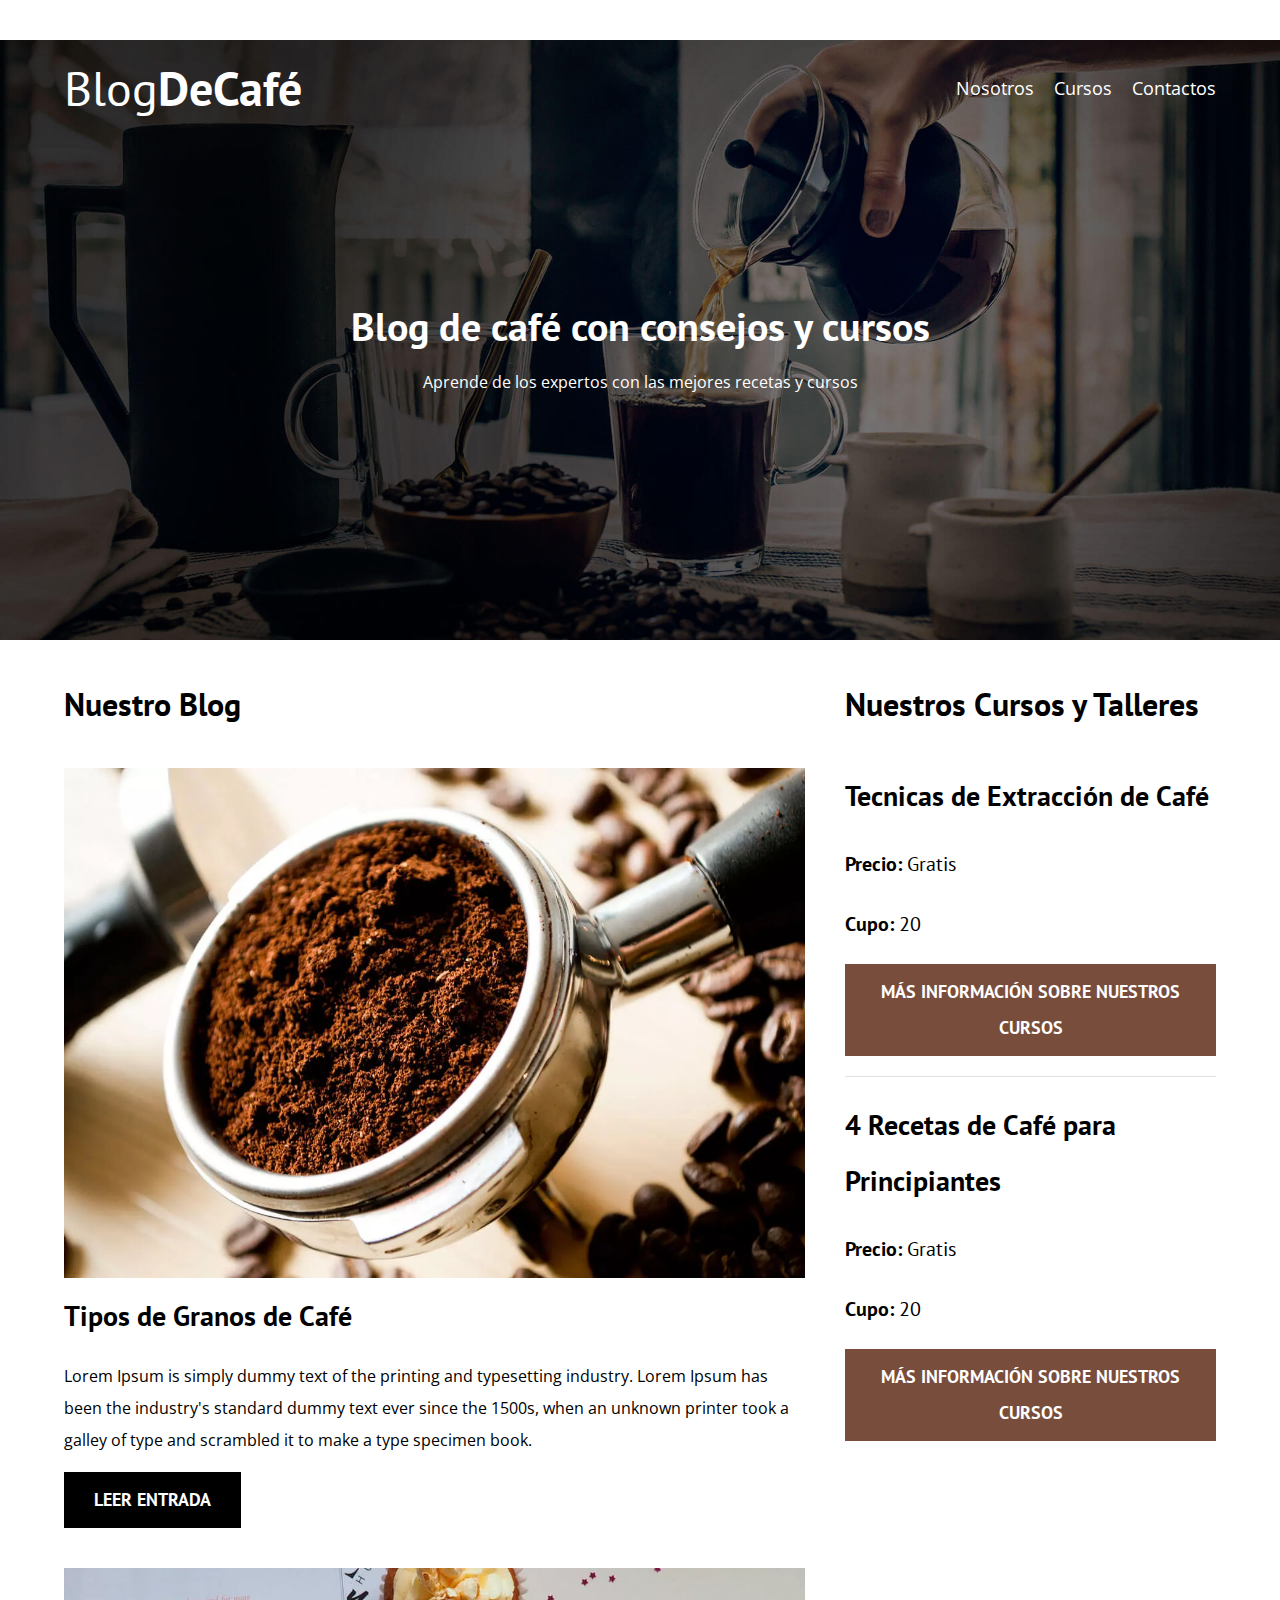
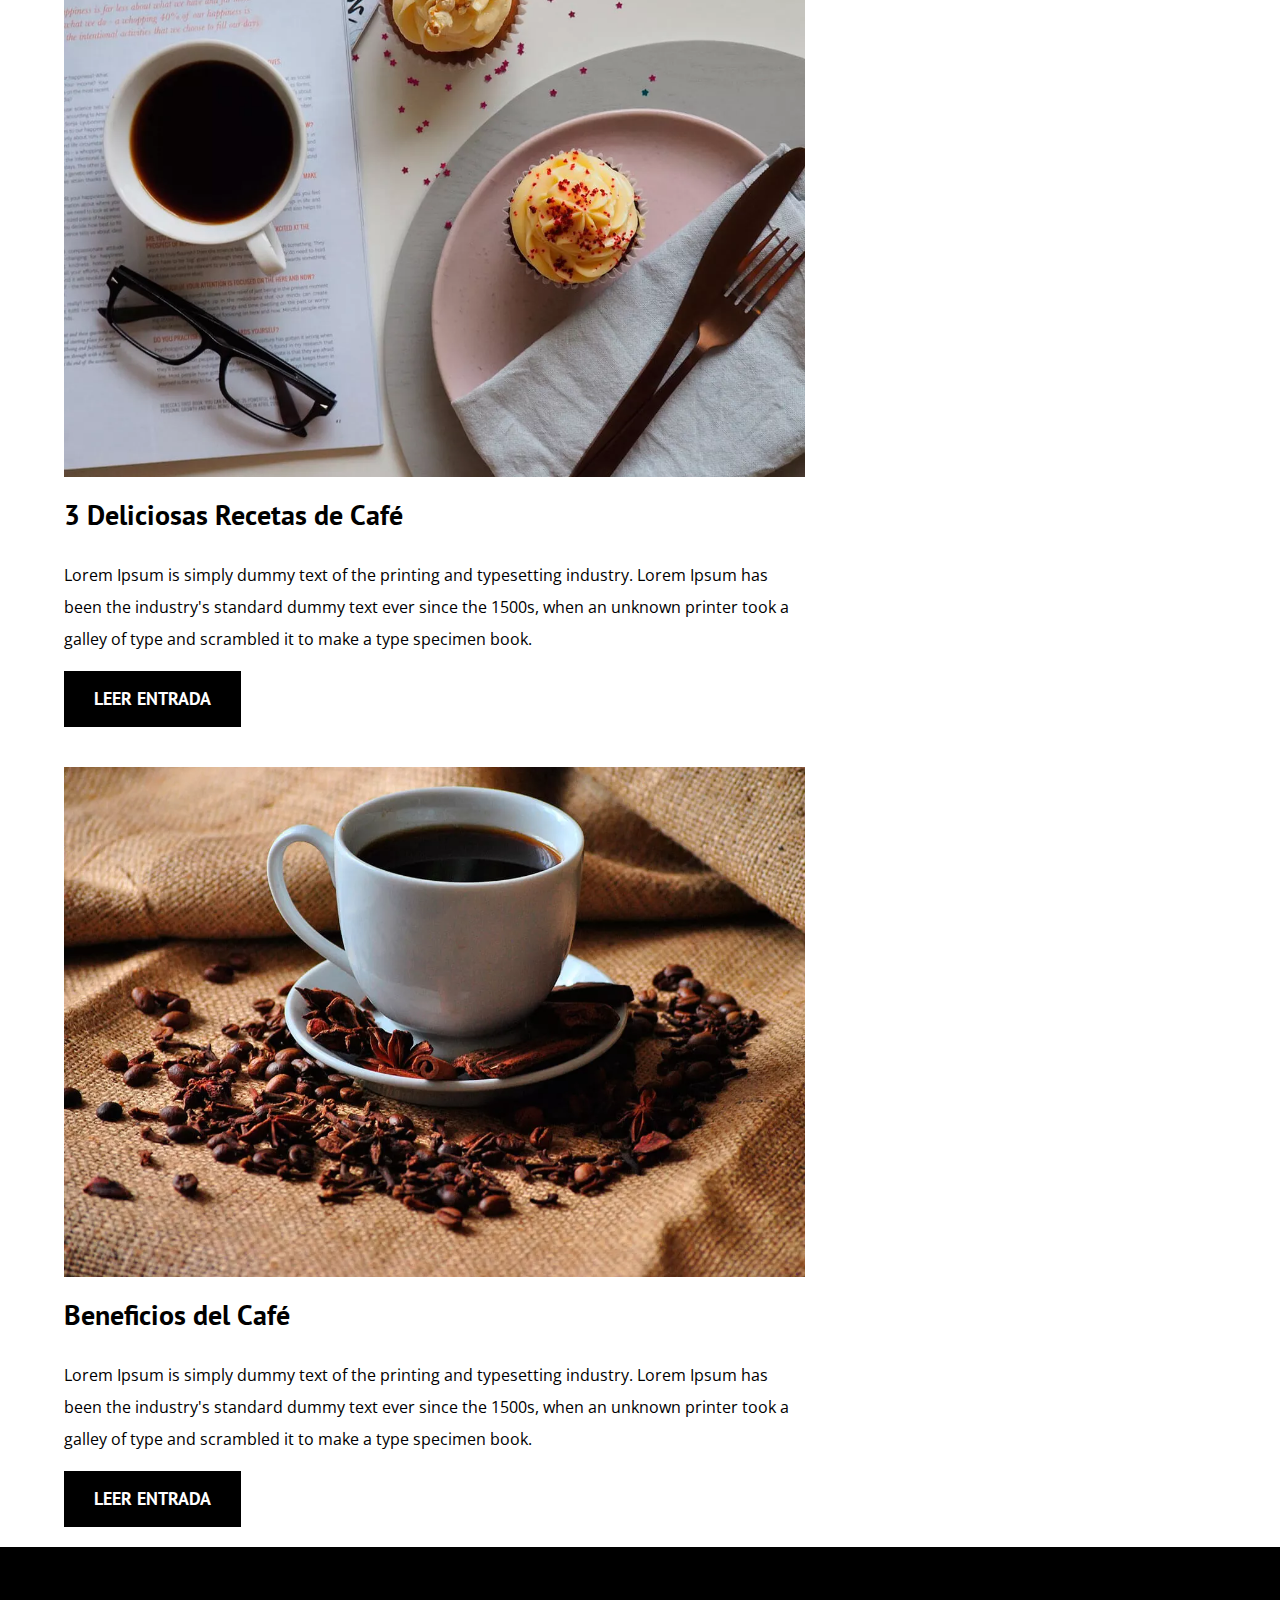
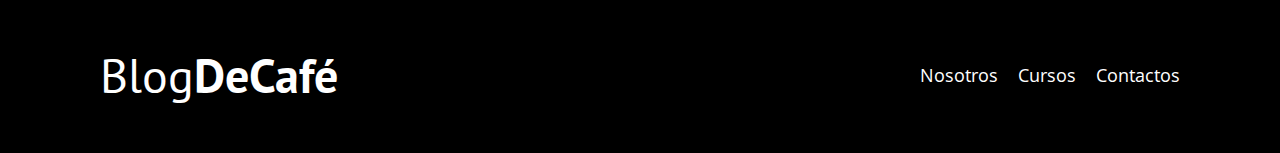
<file: index.html>
<!DOCTYPE html>
<html lang="en">
    <head>
        <meta charset="UTF-8"> <!--UTF-8 permite que lea las letras que en ingles no se usan como la Ñ-->
        <meta name="viewport" content="width=device-width, initial-scale=1.0"> <!--dependiendo del dispositivo, esto permite que se muestre de forma proporcional-->
        <title>BlogDeCafé</title>
        <meta name="description" content="Pagina web de blog de café">

        <!--Prefetch: cargar la sgte pagina lo mas rapido posible-->
        <link rel="prefetch" href="nosotros.html" as="document">




         <!--Preload:  cargar los elementos lo antes posible-->
         <link rel="preload" href="css/normalize.css" as="style">
         <link rel="stylesheet" href="css/normalize.css">

         <link rel="preload" href="https://fonts.googleapis.com/css2?family=Open+Sans&family=PT+Sans:wght@400;700&family=Staatliches&display=swap"
         crossorigin="crossorigin" as="font">
         <link href="https://fonts.googleapis.com/css2?family=Open+Sans&family=PT+Sans:wght@400;700&family=Staatliches&display=swap" rel="stylesheet">
        

        <link rel="preload" href="css/styles.css" as="style">
        <link rel="stylesheet" href="css/styles.css">

        
       
        
    </head>
    <body>

        <header class="header">

            <div class="contenedor">
                <div class="barra">
                    <a class="logo" href="index.html">
                        <h1 class="logo__nombre no-margin centrar-texto">Blog<span class="logo__bold">DeCafé</span></h1>
                    </a>

                    <nav class="navegacion">
                        <a href="nosotros.html" class="navegacion__enlace">Nosotros</a>
                        <a href="cursos.html" class="navegacion__enlace">Cursos</a>
                        <a href="contacto.html" class="navegacion__enlace">Contactos</a>
                     
                    </nav>
                </div>
            </div>

        <div class="header__texto">
            <h2 class="no-margin">Blog de café con consejos y cursos</h2>
            <p class="no-margin">Aprende de los expertos con las mejores recetas y cursos</p>
        </div>
    </header>

    <div class="contenedor contenido-principal">
        <main class="blog">
            <h3>Nuestro Blog</h3>

                <article class="entrada">
                    <div class="entrada__imagen">
                        <picture>
                            <source loading="lazy" srcset="img/blog1.webp" type="image/webp">  <!--esto es para usar formato webp, un formato de imagenes mas liviano-->
                             <img loading="lazy" src="img/blog1.jpg" alt="imagen blog">
                        </picture>
                        <!--Lazy Loading: para que un usuario pueda descargar elementos automaticamente-->
                    </div>

                    <div class="entrada__contenido">
                        <h4 class="no-margin">Tipos de Granos de Café</h4>
                            <p>Lorem Ipsum is simply dummy text of the printing and typesetting industry. 
                                Lorem Ipsum has been the industry's standard dummy text ever since the 1500s, 
                                when an unknown printer took a galley of type and scrambled it to make a type specimen book.</p>
                            <a href="entrada.html"class="boton boton--primario">Leer Entrada</a>
                    </div>
                </article>


                <article class="entrada">
                    <div class="entrada__imagen">
                        <picture>
                            <source loading="lazy" srcset="img/blog2.webp" type="image/webp">
                            <img loading="lazy" src="img/blog2.jpg" alt="imagen blog">
                        </picture>
                        
                    </div>

                    <div class="entrada__contenido">
                        <h4 class="no-margin">3 Deliciosas Recetas de Café</h4>
                            <p>Lorem Ipsum is simply dummy text of the printing and typesetting industry. 
                                Lorem Ipsum has been the industry's standard dummy text ever since the 1500s, 
                                when an unknown printer took a galley of type and scrambled it to make a type specimen book.</p>
                            <a href="entrada.html"class="boton boton--primario">Leer Entrada</a>
                    </div>
                </article>

                <article class="entrada">
                    <div class="entrada__imagen">
                        <picture>
                            <source loading="lazy" srcset="img/blog3.webp" type="image/webp">
                            <img loading="lazy" src="img/blog3.jpg" alt="imagen blog">
                        </picture>
                        
                    </div>

                    <div class="entrada__contenido">
                        <h4 class="no-margin">Beneficios del Café</h4>
                            <p>Lorem Ipsum is simply dummy text of the printing and typesetting industry. 
                                Lorem Ipsum has been the industry's standard dummy text ever since the 1500s, 
                                when an unknown printer took a galley of type and scrambled it to make a type specimen book.</p>
                            <a href="entrada.html"class="boton boton--primario">Leer Entrada</a>
                    </div>
                </article>


        </main>
        <aside class="sidebar">
            <h3>Nuestros Cursos y Talleres</h3>
            <ul class="cursos no-padding"> <!--lista no ordenada-->
                <li class="widget-curso">
                    <h4 class="no-margin">Tecnicas de Extracción de Café</h4>
                    <p class="widget-curso__label">Precio:
                        <span class="widget-curso__info">Gratis</span>
                    </p>

                    <p class="widget-curso__label">Cupo:
                        <span class="widget-curso__info">20</span>
                    </p>

                    <a href="entrada.html"class="boton boton--secundario">Más Información sobre nuestros cursos</a>

                </li>

                <li class="widget-curso">
                    <h4 class="no-margin">4 Recetas de Café para Principiantes</h4>
                    <p class="widget-curso__label">Precio:
                        <span class="widget-curso__info">Gratis</span>
                    </p>

                    <p class="widget-curso__label">Cupo:
                        <span class="widget-curso__info">20</span>
                    </p>

                    <a href="entrada.html"class="boton boton--secundario">Más Información sobre nuestros cursos</a>

                </li>
            </ul>
        </aside>
     </div>

     <footer class="footer">
        <div class="contenedor">
            <div class="barra">
                <a class="logo" href="index.html">
                    <h1 class="logo__nombre no-margin centrar-texto">Blog<span class="logo__bold">DeCafé</span></h1>
                </a>

                <nav class="navegacion">
                    <a href="nosotros.html" class="navegacion__enlace">Nosotros</a>
                    <a href="cursos.html" class="navegacion__enlace">Cursos</a>
                    <a href="contacto.html" class="navegacion__enlace">Contactos</a>
                 
                </nav>
            </div>

        </div>

         

    </footer>


<script src="js/modernizs.js"></script>


    </body>
</html>
</file>
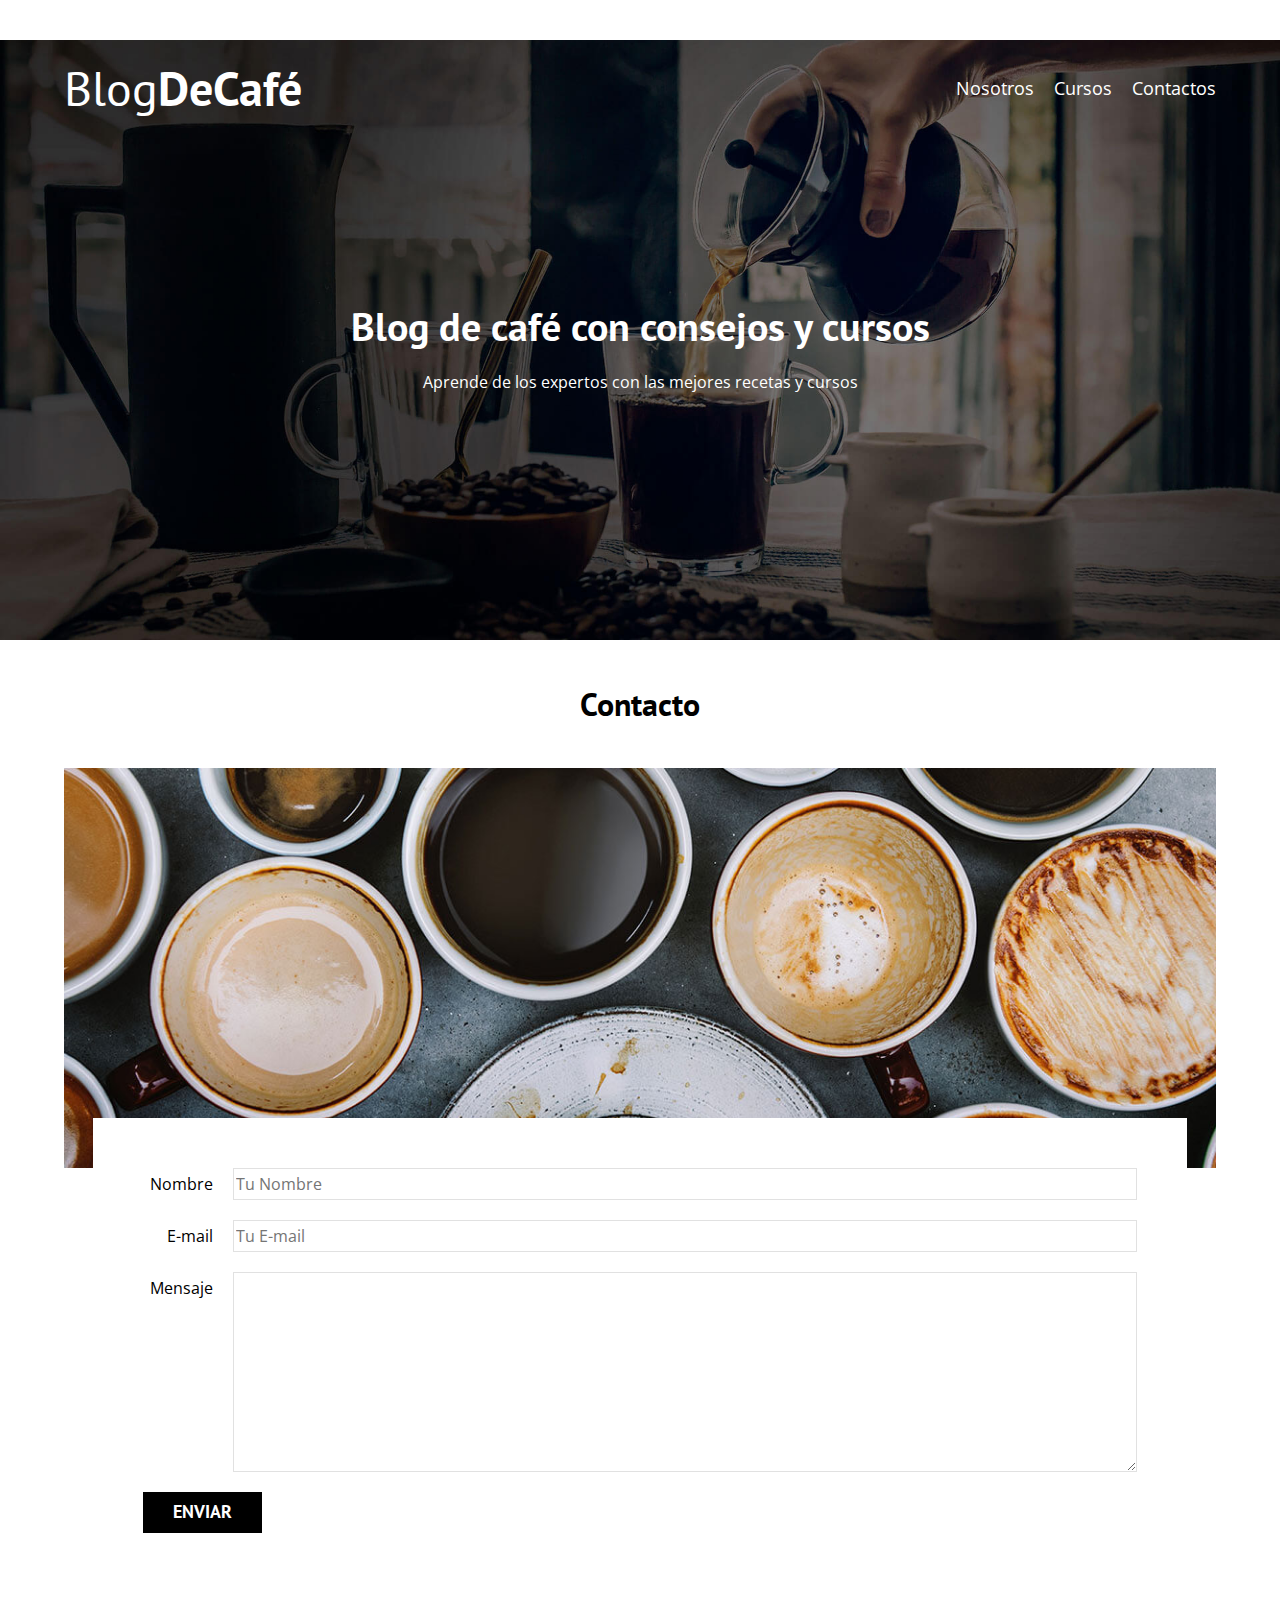
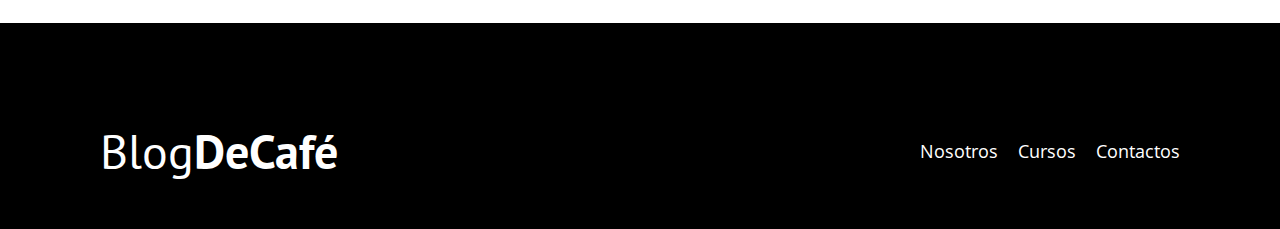
<file: contacto.html>
<!DOCTYPE html>
<html lang="en">
    <head>
        <meta charset="UTF-8">
        <meta name="viewport" content="width=device-width, initial-scale=1.0">
        <title>BlogDeCafé</title>
        <link rel="stylesheet" href="css/normalize.css">
        <link rel="preconnect" href="https://fonts.googleapis.com">
<link rel="preconnect" href="https://fonts.gstatic.com" crossorigin>
<link href="https://fonts.googleapis.com/css2?family=Open+Sans&family=PT+Sans:wght@400;700&family=Staatliches&display=swap" rel="stylesheet">
        <link rel="stylesheet" href="css/styles.css">
    </head>
    <body>

        <header class="header">

            <div class="contenedor">
                <div class="barra">
                    <a class="logo" href="index.html">
                        <h1 class="logo__nombre no-margin centrar-texto">Blog<span class="logo__bold">DeCafé</span></h1>
                    </a>

                    <nav class="navegacion">
                        <a href="nosotros.html" class="navegacion__enlace">Nosotros</a>
                        <a href="cursos.html" class="navegacion__enlace">Cursos</a>
                        <a href="contacto.html" class="navegacion__enlace">Contactos</a>
                     
                    </nav>
                </div>
            </div>

        <div class="header__texto">
            <h2 class="no-margin">Blog de café con consejos y cursos</h2>
            <p class="no-margin">Aprende de los expertos con las mejores recetas y cursos</p>
        </div>
    </header>

    <main class="contenedor">
        <h3 class="centrar-texto">Contacto</h3>

        <div class="contacto-bg"></div>

        <form class="formulario">
            <div class="campo">
                <label class="campo__label" for="nombre">Nombre</label> <!--etiquetas--> <!--el for es para dar mas accesibilidad a personas con problemas-->
                <input 
                class="campo__field" 
                type="text" 
                placeholder="Tu Nombre" 
                id="nombre"> <!--la barra para colocar el nombre--> <!--el id es unico, no se puede repetir y ayuda a la accesibilidad-->
                
            </div>

            <div class="campo">
                <label class="campo__label" for="email">E-mail</label> <!--etiquetas--> <!--el for es para dar mas accesibilidad a personas con problemas-->
                <input 
                class="campo__field" 
                type="email" 
                placeholder="Tu E-mail" 
                id="email"> <!--la barra para colocar el nombre--> <!--el id es unico, no se puede repetir y ayuda a la accesibilidad-->
            </div>

            <div class="campo">
                <label class="campo__label" for="mensaje">Mensaje</label> <!--etiquetas--> <!--el for es para dar mas accesibilidad a personas con problemas-->
                <textarea 
                class="campo__field campo__field--textarea"
                id="mensaje"> </textarea>
            </div>

            <div class="campo">
                <input type="submit" value="Enviar" class="boton boton--primario">
            </div>
        </form>


    </main>

     <footer class="footer">
        <div class="contenedor">
            <div class="barra">
                <a class="logo" href="index.html">
                    <h1 class="logo__nombre no-margin centrar-texto">Blog<span class="logo__bold">DeCafé</span></h1>
                </a>

                <nav class="navegacion">
                    <a href="nosotros.html" class="navegacion__enlace">Nosotros</a>
                    <a href="cursos.html" class="navegacion__enlace">Cursos</a>
                    <a href="contacto.html" class="navegacion__enlace">Contactos</a>
                 
                </nav>
            </div>

        </div>

         

    </footer>

    </body>
</html>
</file>
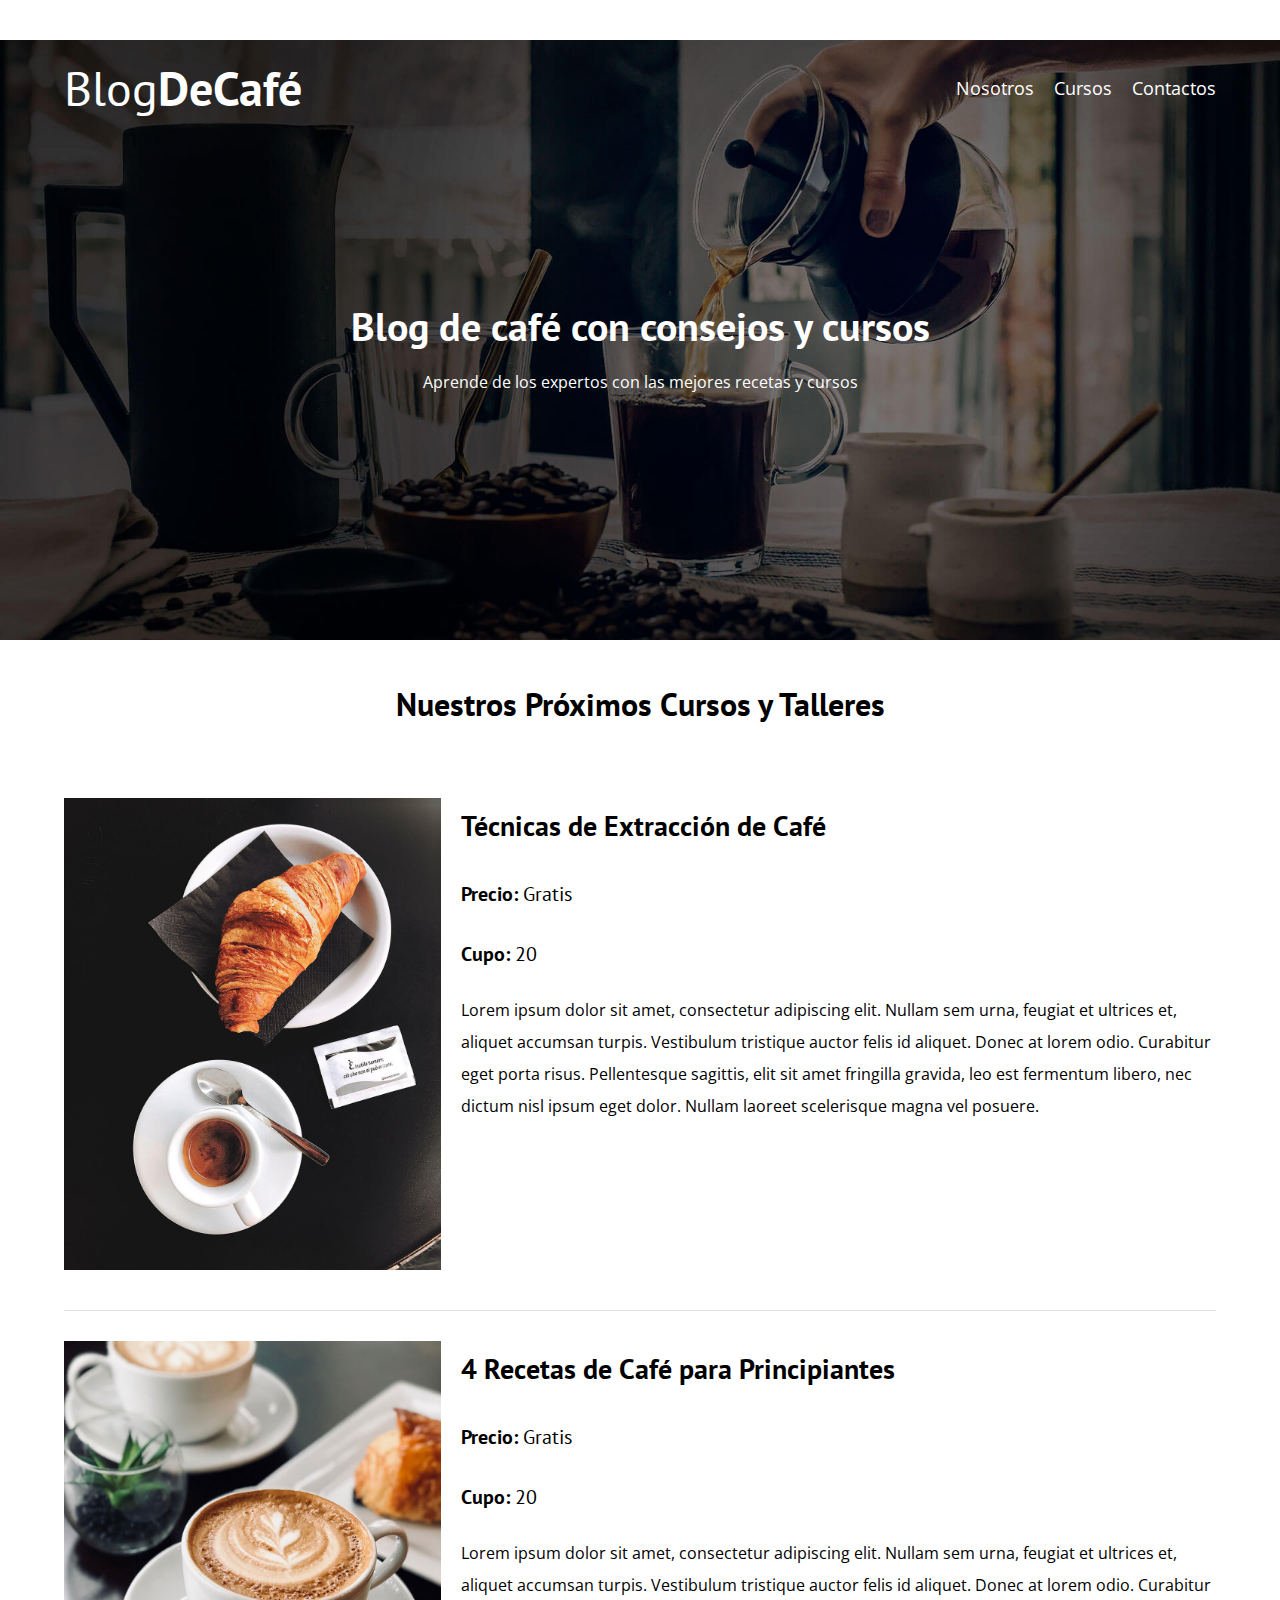
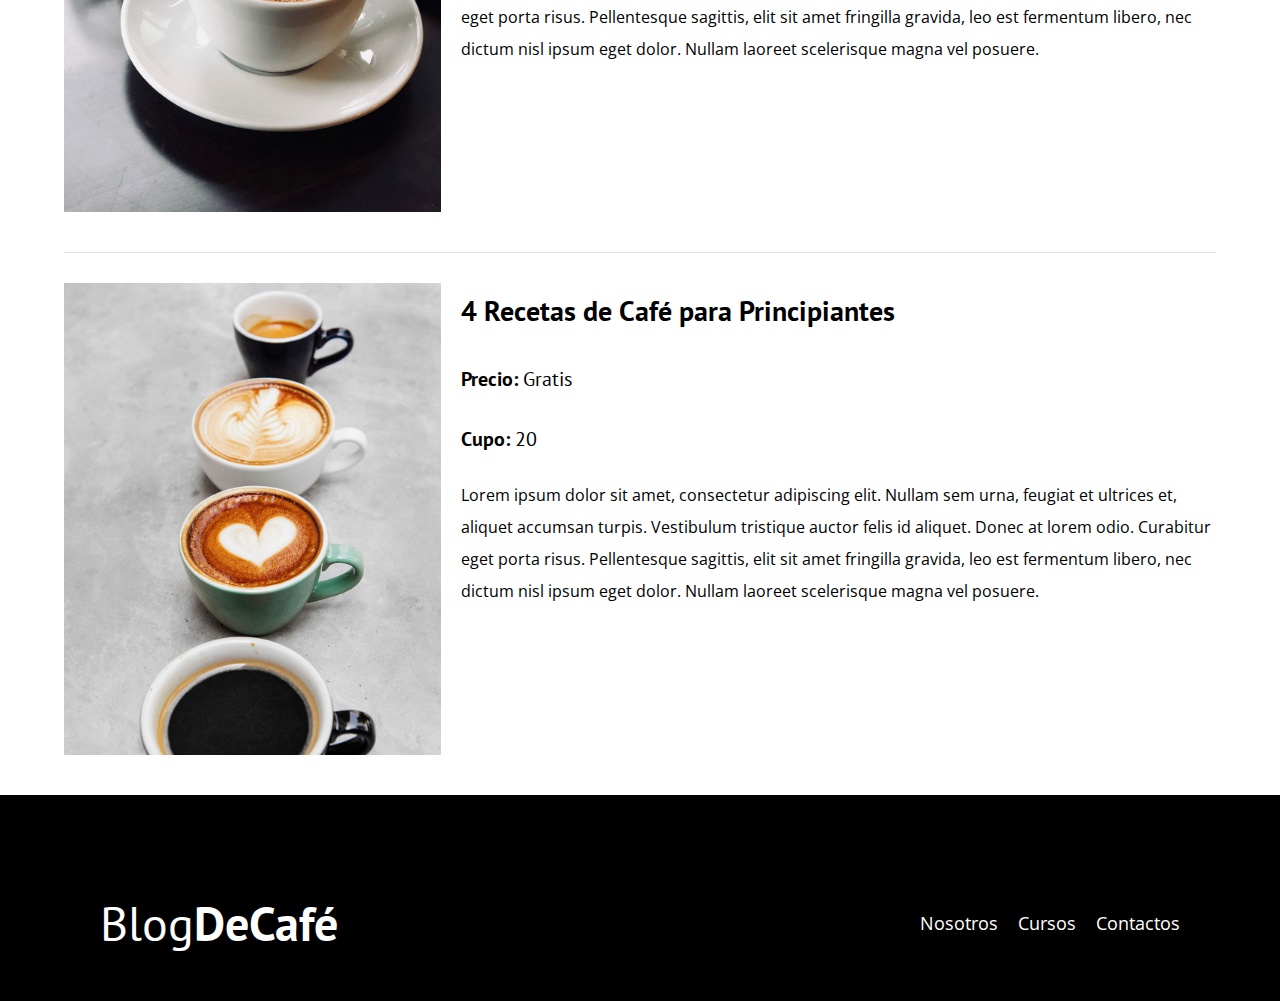
<file: cursos.html>
<!DOCTYPE html>
<html lang="en">
    <head>
        <meta charset="UTF-8">
        <meta name="viewport" content="width=device-width, initial-scale=1.0">
        <title>BlogDeCafé</title>
        <link rel="stylesheet" href="css/normalize.css">
        <link rel="preconnect" href="https://fonts.googleapis.com">
<link rel="preconnect" href="https://fonts.gstatic.com" crossorigin>
<link href="https://fonts.googleapis.com/css2?family=Open+Sans&family=PT+Sans:wght@400;700&family=Staatliches&display=swap" rel="stylesheet">
        <link rel="stylesheet" href="css/styles.css">
    </head>
    <body>

        <header class="header">

            <div class="contenedor">
                <div class="barra">
                    <a class="logo" href="index.html">
                        <h1 class="logo__nombre no-margin centrar-texto">Blog<span class="logo__bold">DeCafé</span></h1>
                    </a>

                    <nav class="navegacion">
                        <a href="nosotros.html" class="navegacion__enlace">Nosotros</a>
                        <a href="cursos.html" class="navegacion__enlace">Cursos</a>
                        <a href="contacto.html" class="navegacion__enlace">Contactos</a>
                     
                    </nav>
                </div>
            </div>

        <div class="header__texto">
            <h2 class="no-margin">Blog de café con consejos y cursos</h2>
            <p class="no-margin">Aprende de los expertos con las mejores recetas y cursos</p>
        </div>
    </header>

    <main class="contenedor">
        <h3 class="centrar-texto">Nuestros Próximos Cursos y Talleres</h3>

        <div class="curso">
            <div class="curso__imagen">
                <img src="img/curso1.jpg" alt="Imagen del curso">
            </div>
            
            <div class="curso__informacion">
                <h4 class="no-margin">Técnicas de Extracción de Café</h4>
                <p class="curso__label">Precio:
                    <span class="curso__info">Gratis</span>
                </p>
                <p class="curso__label">Cupo:
                     <span class="curso__info">20</span>
            </p>

            <p class="curso__descripcion">
                Lorem ipsum dolor sit amet, consectetur adipiscing elit. Nullam sem urna, feugiat et ultrices et, aliquet accumsan turpis. 
                Vestibulum tristique auctor felis id aliquet. Donec at lorem odio. Curabitur eget porta risus. Pellentesque sagittis, 
                elit sit amet fringilla gravida, leo est fermentum libero, nec dictum nisl ipsum eget dolor. Nullam laoreet scelerisque magna 
                vel posuere.
            </p>


            </div> <!--Fin .curso__info-->
        </div><!--Fin .curso-->


        <div class="curso">
            <div class="curso__imagen">
                <img src="img/curso2.jpg" alt="Imagen del curso">
            </div>
            
            <div class="curso__informacion">
                <h4 class="no-margin">4 Recetas de Café para Principiantes</h4>
                <p class="curso__label">Precio:
                    <span class="curso__info">Gratis</span>
                </p>
                <p class="curso__label">Cupo:
                     <span class="curso__info">20</span>
            </p>

            <p class="curso__descripcion">
                Lorem ipsum dolor sit amet, consectetur adipiscing elit. Nullam sem urna, feugiat et ultrices et, aliquet accumsan turpis. 
                Vestibulum tristique auctor felis id aliquet. Donec at lorem odio. Curabitur eget porta risus. Pellentesque sagittis, 
                elit sit amet fringilla gravida, leo est fermentum libero, nec dictum nisl ipsum eget dolor. Nullam laoreet scelerisque magna 
                vel posuere.
            </p>


            </div> <!--Fin .curso__info-->
        </div><!--Fin .curso-->



        <div class="curso">
            <div class="curso__imagen">
                <img src="img/curso3.jpg" alt="Imagen del curso">
            </div>
            
            <div class="curso__informacion">
                <h4 class="no-margin">4 Recetas de Café para Principiantes</h4>
                <p class="curso__label">Precio:
                    <span class="curso__info">Gratis</span>
                </p>
                <p class="curso__label">Cupo:
                     <span class="curso__info">20</span>
            </p>

            <p class="curso__descripcion">
                Lorem ipsum dolor sit amet, consectetur adipiscing elit. Nullam sem urna, feugiat et ultrices et, aliquet accumsan turpis. 
                Vestibulum tristique auctor felis id aliquet. Donec at lorem odio. Curabitur eget porta risus. Pellentesque sagittis, 
                elit sit amet fringilla gravida, leo est fermentum libero, nec dictum nisl ipsum eget dolor. Nullam laoreet scelerisque magna 
                vel posuere.
            </p>


            </div> <!--Fin .curso__info-->
        </div><!--Fin .curso-->


        
    </main>

     <footer class="footer">
        <div class="contenedor">
            <div class="barra">
                <a class="logo" href="index.html">
                    <h1 class="logo__nombre no-margin centrar-texto">Blog<span class="logo__bold">DeCafé</span></h1>
                </a>

                <nav class="navegacion">
                    <a href="nosotros.html" class="navegacion__enlace">Nosotros</a>
                    <a href="cursos.html" class="navegacion__enlace">Cursos</a>
                    <a href="contacto.html" class="navegacion__enlace">Contactos</a>
                 
                </nav>
            </div>

        </div>

         

    </footer>

    </body>
</html>
</file>
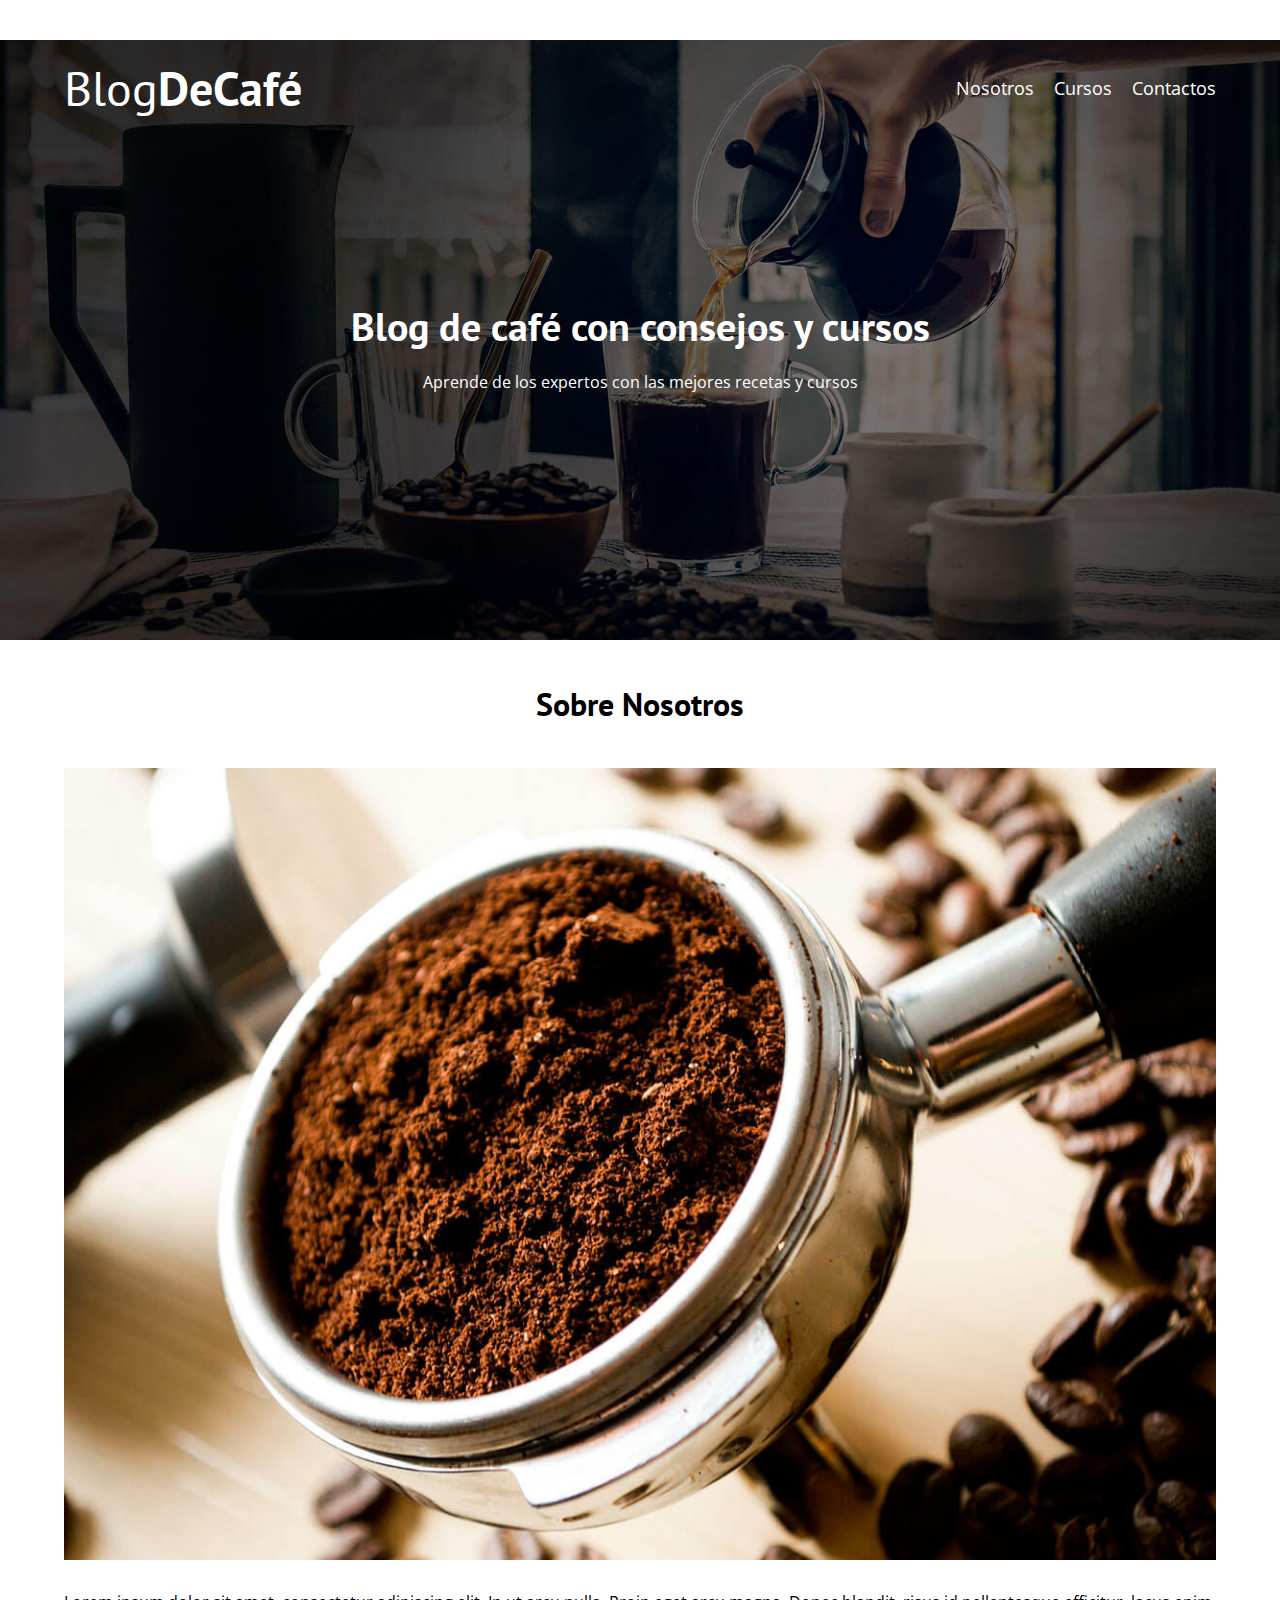
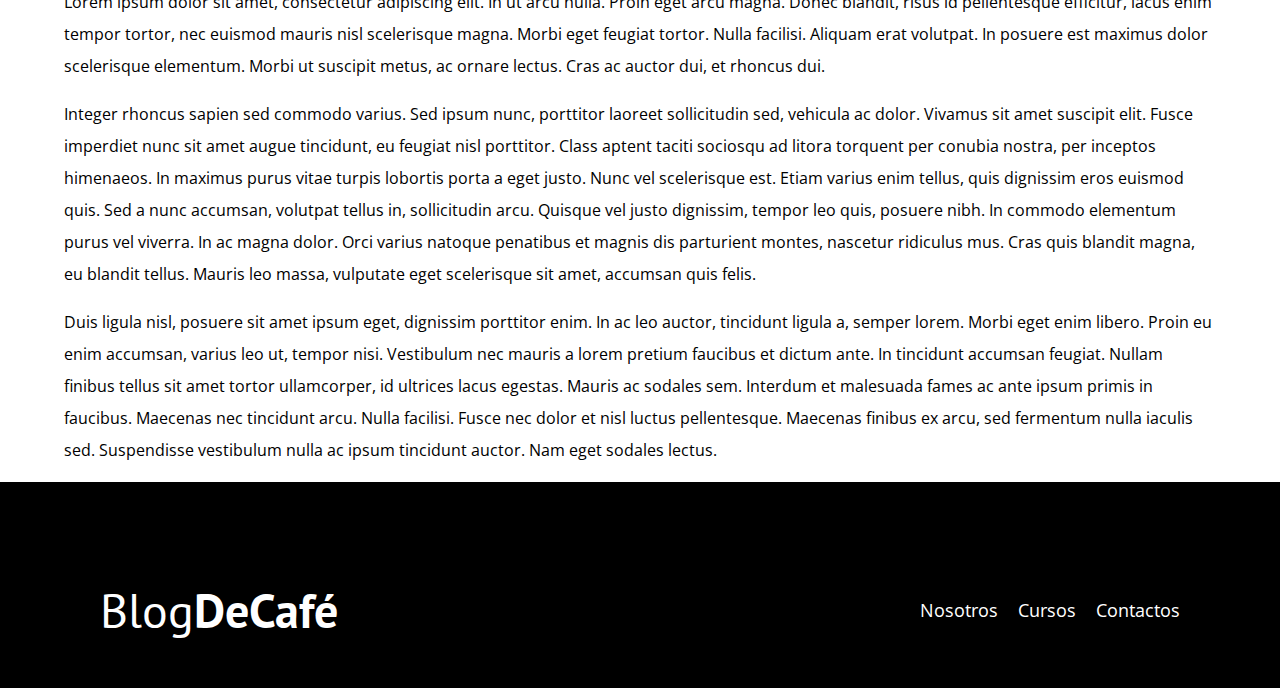
<file: entrada.html>
<!DOCTYPE html>
<html lang="en">
    <head>
        <meta charset="UTF-8"> 
        <meta name="viewport" content="width=device-width, initial-scale=1.0"> 
        <title>BlogDeCafé</title>
        <link rel="stylesheet" href="css/normalize.css">
        <link rel="preconnect" href="https://fonts.googleapis.com">
        <link rel="preconnect" href="https://fonts.gstatic.com" crossorigin>
        <link href="https://fonts.googleapis.com/css2?family=Open+Sans&family=PT+Sans:wght@400;700&family=Staatliches&display=swap" rel="stylesheet">
        <link rel="stylesheet" href="css/styles.css">
    </head>
    <body>

        <header class="header">

            <div class="contenedor">
                <div class="barra">
                    <a class="logo" href="index.html">
                        <h1 class="logo__nombre no-margin centrar-texto">Blog<span class="logo__bold">DeCafé</span></h1>
                    </a>

                    <nav class="navegacion">
                        <a href="nosotros.html" class="navegacion__enlace">Nosotros</a>
                        <a href="cursos.html" class="navegacion__enlace">Cursos</a>
                        <a href="contacto.html" class="navegacion__enlace">Contactos</a>
                     
                    </nav>
                </div>
            </div>

        <div class="header__texto">
            <h2 class="no-margin">Blog de café con consejos y cursos</h2>
            <p class="no-margin">Aprende de los expertos con las mejores recetas y cursos</p>
        </div>
    </header>

    <main class="contenedor">
        <h3 class="centrar-texto">Sobre Nosotros</h3>
        <img src="img/blog1.jpg" alt="imagen del blog">
            <p>Lorem ipsum dolor sit amet, consectetur adipiscing elit. In ut arcu nulla. Proin eget arcu magna. Donec blandit, risus id pellentesque efficitur, lacus enim tempor tortor, nec euismod mauris nisl scelerisque magna. Morbi eget feugiat tortor. Nulla facilisi. Aliquam erat volutpat. In posuere est maximus dolor scelerisque elementum. Morbi ut suscipit metus, ac ornare lectus. Cras ac auctor dui, et rhoncus dui.</p>
            <p>Integer rhoncus sapien sed commodo varius. Sed ipsum nunc, porttitor laoreet sollicitudin sed, vehicula ac dolor. Vivamus sit amet suscipit elit. Fusce imperdiet nunc sit amet augue tincidunt, eu feugiat nisl porttitor. Class aptent taciti sociosqu ad litora torquent per conubia nostra, per inceptos himenaeos. In maximus purus vitae turpis lobortis porta a eget justo. Nunc vel scelerisque est. Etiam varius enim tellus, quis dignissim eros euismod quis. Sed a nunc accumsan, volutpat tellus in, sollicitudin arcu. Quisque vel justo dignissim, tempor leo quis, posuere nibh. In commodo elementum purus vel viverra. In ac magna dolor. Orci varius natoque penatibus et magnis dis parturient montes, nascetur ridiculus mus. Cras quis blandit magna, eu blandit tellus. Mauris leo massa, vulputate eget scelerisque sit amet, accumsan quis felis.</p>
            <p>Duis ligula nisl, posuere sit amet ipsum eget, dignissim porttitor enim. In ac leo auctor, tincidunt ligula a, semper lorem. Morbi eget enim libero. Proin eu enim accumsan, varius leo ut, tempor nisi. Vestibulum nec mauris a lorem pretium faucibus et dictum ante. In tincidunt accumsan feugiat. Nullam finibus tellus sit amet tortor ullamcorper, id ultrices lacus egestas. Mauris ac sodales sem. Interdum et malesuada fames ac ante ipsum primis in faucibus. Maecenas nec tincidunt arcu. Nulla facilisi. Fusce nec dolor et nisl luctus pellentesque. Maecenas finibus ex arcu, sed fermentum nulla iaculis sed. Suspendisse vestibulum nulla ac ipsum tincidunt auctor. Nam eget sodales lectus.</p>
    
    </main>

     <footer class="footer">
        <div class="contenedor">
            <div class="barra">
                <a class="logo" href="index.html">
                    <h1 class="logo__nombre no-margin centrar-texto">Blog<span class="logo__bold">DeCafé</span></h1>
                </a>

                <nav class="navegacion">
                    <a href="nosotros.html" class="navegacion__enlace">Nosotros</a>
                    <a href="cursos.html" class="navegacion__enlace">Cursos</a>
                    <a href="contacto.html" class="navegacion__enlace">Contactos</a>
                 
                </nav>
            </div>

        </div>

         

    </footer>

    </body>
</html>
</file>
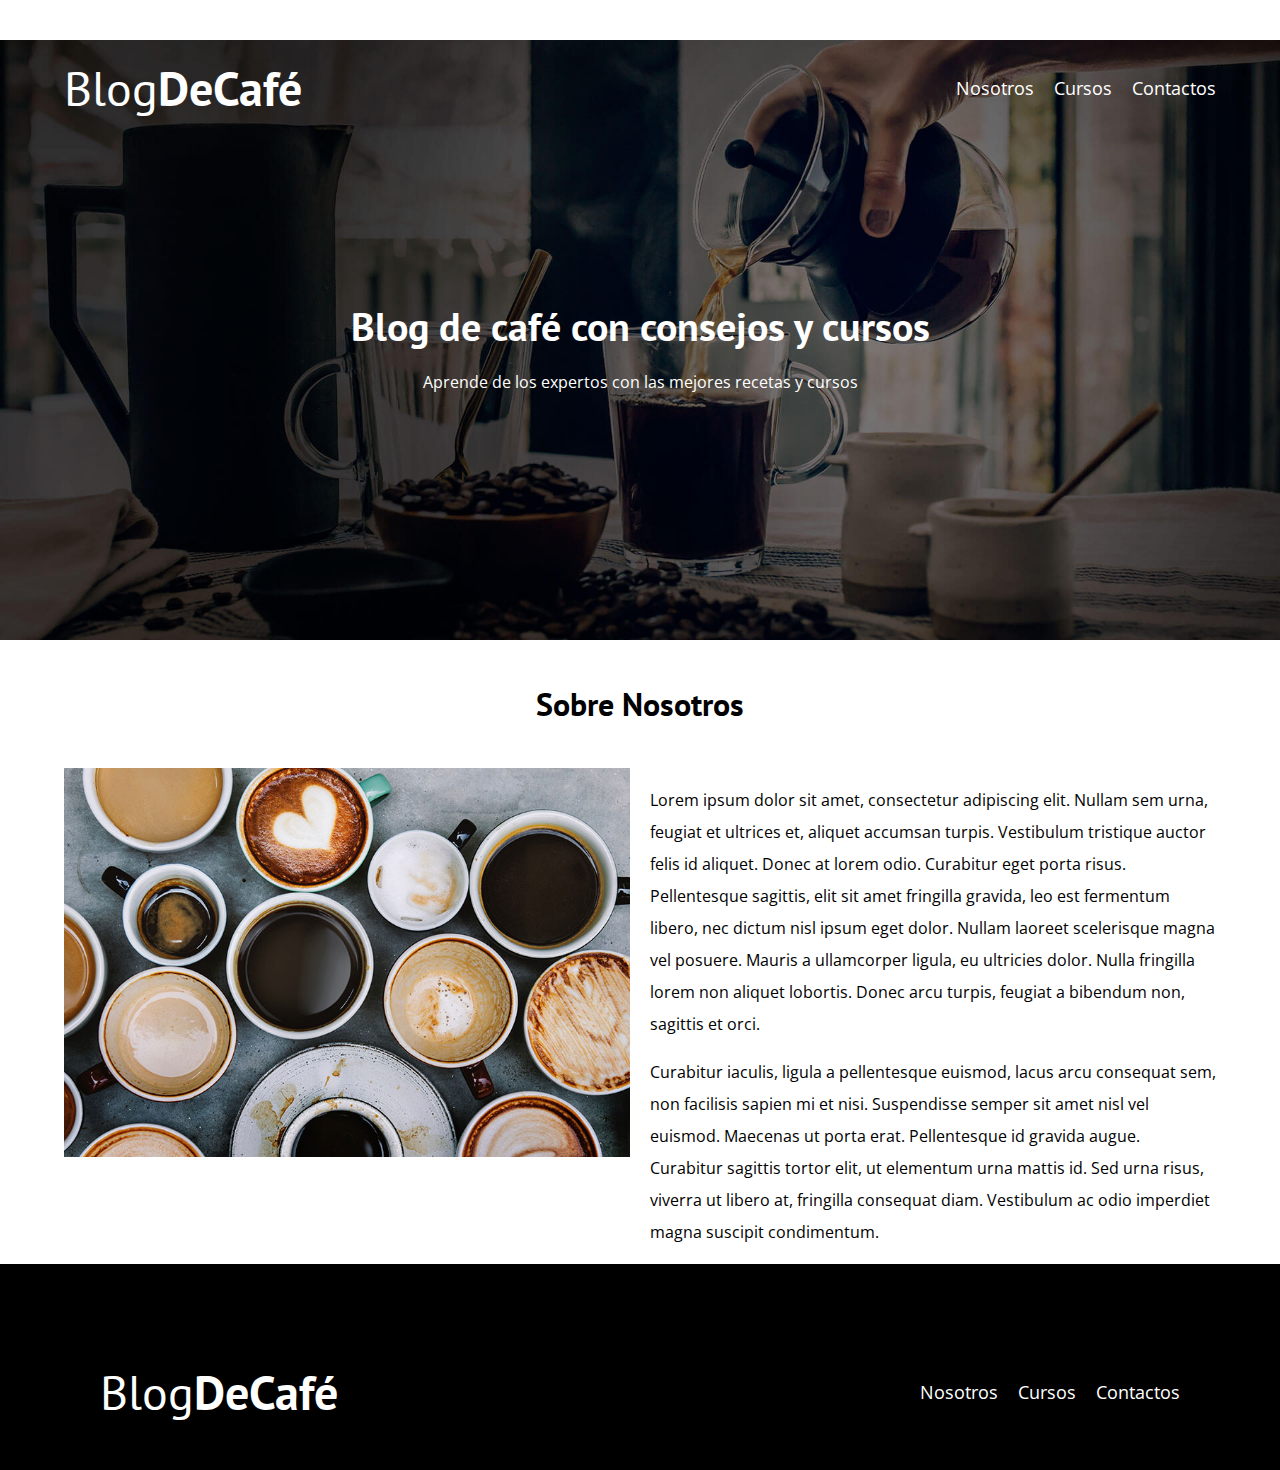
<file: nosotros.html>
<!DOCTYPE html>
<html lang="en">
    <head>
        <meta charset="UTF-8">
        <meta name="viewport" content="width=device-width, initial-scale=1.0">
        <title>BlogDeCafé</title>
        <link rel="stylesheet" href="css/normalize.css">
        <link rel="preconnect" href="https://fonts.googleapis.com">
<link rel="preconnect" href="https://fonts.gstatic.com" crossorigin>
<link href="https://fonts.googleapis.com/css2?family=Open+Sans&family=PT+Sans:wght@400;700&family=Staatliches&display=swap" rel="stylesheet">
        <link rel="stylesheet" href="css/styles.css">
    </head>
    <body>
        <header class="header">

            <div class="contenedor">
                <div class="barra">
                    <a class="logo" href="index.html">
                        <h1 class="logo__nombre no-margin centrar-texto">Blog<span class="logo__bold">DeCafé</span></h1>
                    </a>

                    <nav class="navegacion">
                        <a href="nosotros.html" class="navegacion__enlace">Nosotros</a>
                        <a href="cursos.html" class="navegacion__enlace">Cursos</a>
                        <a href="contacto.html" class="navegacion__enlace">Contactos</a>
                     
                    </nav>
                </div>
            </div>

        <div class="header__texto">
            <h2 class="no-margin">Blog de café con consejos y cursos</h2>
            <p class="no-margin">Aprende de los expertos con las mejores recetas y cursos</p>
        </div>
    </header>

    <main class="contenedor">
        <h3 class="centrar-texto">Sobre Nosotros</h3>

        <div class="sobre-nosotros">
            <div class="sobre-nosotros__imagen">
                <img src="img/nosotros.jpg" alt="imagen nosotros">
            </div>
                <div class="sobre-nosotros__texto">
                    <p>Lorem ipsum dolor sit amet, consectetur adipiscing elit. Nullam sem urna, feugiat et ultrices et, aliquet accumsan turpis.
                       Vestibulum tristique auctor felis id aliquet. Donec at lorem odio. Curabitur eget porta risus. 
                       Pellentesque sagittis, elit sit amet fringilla gravida, leo est fermentum libero, nec dictum nisl ipsum eget dolor.
                        Nullam laoreet scelerisque magna vel posuere. Mauris a ullamcorper ligula, eu ultricies dolor. 
                        Nulla fringilla lorem non aliquet lobortis. Donec arcu turpis, feugiat a bibendum non, sagittis et orci.</p> 

                        <p>Curabitur iaculis, ligula a pellentesque euismod, lacus arcu consequat sem, non facilisis sapien mi et nisi.
                        Suspendisse semper sit amet nisl vel euismod. Maecenas ut porta erat. Pellentesque id gravida augue. 
                        Curabitur sagittis tortor elit, ut elementum urna mattis id. Sed urna risus, viverra ut libero at, fringilla consequat diam. 
                        Vestibulum ac odio imperdiet magna suscipit condimentum.</p>
                </div>

        </div>
    </main>

     <footer class="footer">
        <div class="contenedor">
            <div class="barra">
                <a class="logo" href="index.html">
                    <h1 class="logo__nombre no-margin centrar-texto">Blog<span class="logo__bold">DeCafé</span></h1>
                </a>

                <nav class="navegacion">
                    <a href="nosotros.html" class="navegacion__enlace">Nosotros</a>
                    <a href="cursos.html" class="navegacion__enlace">Cursos</a>
                    <a href="contacto.html" class="navegacion__enlace">Contactos</a>
                 
                </nav>
            </div>

        </div>

         

    </footer>

    </body>
</html>
</file>
<file: css/styles.css>
:root { /* fuentes personalizadas */
        --fuenteHeading: 'PT Sans' , sans-serif;
        --fuenteParrafos: 'Open Sans' , sans-serif;

        --primario: #784D3C;
        --gris:#e1e1e1;
        --blanco: #ffffff;
        --negro: #000000;

}

html {
    box-sizing: border-box; /* para que el border y el sizing no afecte el ancho de los elementos */
    font-size: 62.5%; /* 1 rem = 10px*/
}

*, *:before, *:after { /* 1 rem = 10px*/
    box-sizing: inherit; /* heredar del elemento padre (html) */ 
}

body {
    font-family: var(--fuenteParrafos);
    font-size: 1.6rem;
    line-height: 2; /* interlineado*/
}

/** Globales **/
.contenedor {
    width: min(90%, 120rem);
    margin: 0 auto; /** para centrar el contenido horizontalmente en la pantalla **/
}

a {
    text-decoration: none;
}

h1, h2, h3, h4 {
    font-family: var(--fuenteHeading);
    line-height: 2;
}

h1 {
    font-size: 4.8rem;
}

h2 {
    font-size: 4rem;
}

h3 {
    font-size: 3.2rem;
}

h4 {
    font-size: 2.8rem;
}

img {
    max-width: 100%;
}

.no-margin {
    margin: 0;
}

.no-padding {
    padding: 0;
}

.centrar-texto {
    text-align: center;
}


/** Header **/
.webp .header {
    background-image: url(../img/banner.jpg);
}

.no-webp .header {
    background-image: url(../img/banner.jpg);
}

.header {
    background-image:url(../img/banner.jpg);
    height: 60rem;
    background-size: cover; /** para que la imagen tome todo el espacio disponible **/
    background-repeat: no-repeat;
    background-position: center center; /** para que la imagen fluya en el centro de forma vertical y otra horizontal **/
}

.header__texto {
    text-align: center;
    color:var(--blanco) ;
    margin-top: 5rem;
}

@media(min-width:768px){
    .header__texto {
        margin-top: 15rem;
    }
}

.barra {
    margin-top: 4rem;
}


@media (min-width:768px){
    .barra {
        display: flex; /** colocar los elementos uno al frente de otro **/
        justify-content: space-between; /** alinear contenido horizontalmente  **/
        align-items: center; /** alinear contenido verticalmente  **/
    }
}

.logo {
    color:var(--blanco) ;
}

.logo__nombre {
    font-weight: 400;
}

.logo__bold {
    font-weight: 700;
}

@media(min-width:768px){
    .navegacion {
        display: flex; /** que esten uno al lado de otro **/
        gap: 2rem; /** separacion de cada elemento **/
    }
}

.navegacion__enlace {
    display: block; /** para que los elementos no esten uno al lado del otro, sino abajo del otro **/
    text-align: center; /** que este centrado horizontalmente **/
    font-size: 1.8rem;
    color: var(--blanco);
}

@media(min-width:768px){
    .contenido-principal {
        display: grid;
        grid-template-columns: 2fr 1fr; /** de 3 partes la primera toma 2 de esas 3 partes
        y la segunda solo 1 parte **/
        column-gap: 4rem;
    }
}

.entrada {
    border-bottom: var(--gris);
    margin-bottom: 2rem;
}

.entrada:last-of-type { /** a la ultima entrada se quita el borde **/
    border:none;
    margin-bottom:0;
}

.boton {
    display: block;
    font-family: var(--fuenteHeading);
    color: var(--blanco);
    text-align: center;
    padding: 1rem 3rem; /** 1 rem arriba y abajo y 3 rem izquierda y derecha **/
    font-size: 1.8rem;
    text-transform: uppercase; /** para que las letras sean nayusculas **/
    font-weight: 700; /** negritas **/
    margin-bottom: 2rem;  /** para que haya separacion hacia abajo **/
    border: none;
}

@media(min-width:768px) {
    .boton {
        display: inline-block; /** el boton se adapta al tamaño adecuado para todo **/
    }
}

.boton:hover {
    cursor: pointer;
}



.boton--primario {
    background-color: var(--negro);
}

.boton--secundario {
    background-color: var(--primario);
}

.cursos {
    list-style: none;
}

.widget-curso {
    border-bottom: 1px solid var(--gris);
    margin-bottom: 2rem;
}

.widget-curso:last-of-type {
    border:none ;
    margin-bottom: 0;
}

.widget-curso__label {
    font-family: var(--fuenteHeading);
    font-weight: bold;

}

.widget-curso__info {
    font-weight: normal;
}

.widget-curso__label,
.widget-curso__info {
    font-size: 2rem;
}

.footer {
    background-color: var(--negro);
    padding: 4rem;
    padding-bottom: 3rem
}


/** Sobre Nosotros **/

@media(min-width:768px) {
        .sobre-nosotros {
        display: flex;
        justify-content: space-between;
    }

   .sobre-nosotros { 
        display: grid;
        grid-template-columns: repeat(2, 1fr);
        column-gap: 2rem;
    }
}

/**.sobre-nosotros__texto { (para casos mas cortos)
    flex: 2;
}

.sobre-nosotros__imagen {
    flex: 1;
}**/


/** Cursos **/

.curso {
    padding: 3rem 0;
    border-bottom: 1px solid var(--gris);

}

@media(min-width: 768px) {
    .curso {
        display: grid;
       /** grid-template-columns: 33.3% 66.7%; **/
        grid-template-columns: 1fr 2fr;
        column-gap: 2rem;
    }
}

.curso:last-of-type {
    border: none;
}

.curso__label {
    font-family: var(--fuenteHeading);
    font-weight: bold;
}


.curso__info {
    font-weight: normal;
}

.curso__label,
.curso__info {
    font-size: 2rem;
}

/** Contacto **/

.contacto-bg {
    background-image: url(../img/contacto.jpg);
    height: 40rem; /** altura **/
    background-size: cover;
    background-repeat: no-repeat;
}

.formulario {
    background-color: var(--blanco);
    margin: -5rem auto 0 auto; /** al ser valor negativo ira hacia arriba **/
    width: 95%;
    padding: 5rem;
}

.campo {
    display: flex;
    margin-bottom: 2rem;
}

.campo__label {
    flex: 0 0 9rem;  /** deja las etiquetas de nombre e email solo con un tamaño maximo y parejo de 90px o 9rem **/
    text-align: right;
    padding-right: 2rem;
}

.campo__field {
    flex: 1; /** empareja los elementos a tamaño 1 **/
    border: 1px solid var(--gris);

}

.campo__field--textarea {
    height: 20rem;

}
</file>
